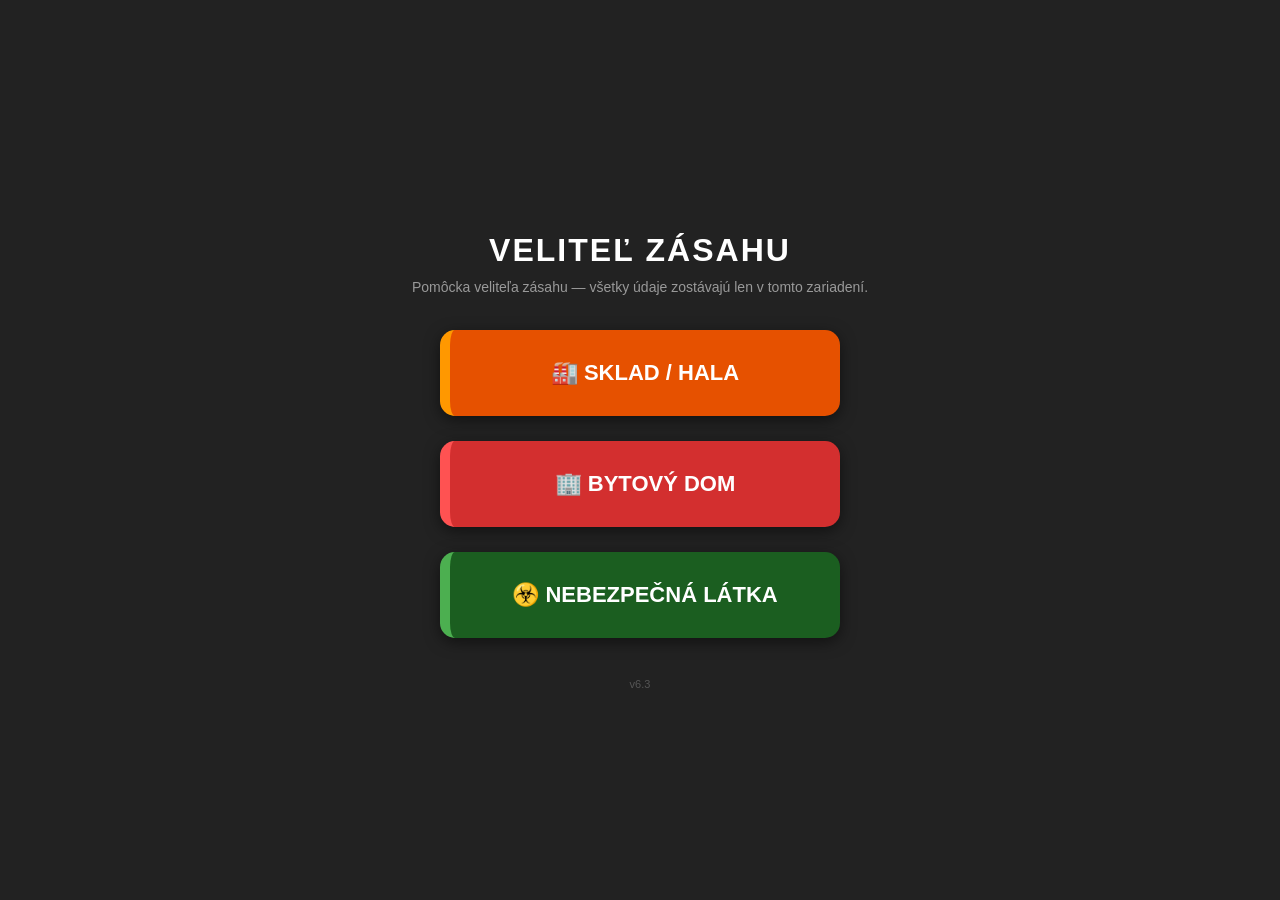
<file: index.html>
<!DOCTYPE html>
<html lang="sk">
<head>
    <meta charset="UTF-8">
    <meta name="viewport" content="width=device-width, initial-scale=1.0">
    <meta name="theme-color" content="#d32f2f">
    <link rel="manifest" href="manifest.json">
    <title>VELITEĽ Zásah</title>
    <style>
        body { background: #222; color: white; font-family: sans-serif; display: flex; flex-direction: column; align-items: center; justify-content: center; min-height: 100vh; margin: 0; user-select: none; }
        h1 { margin-bottom: 10px; text-transform: uppercase; letter-spacing: 2px; text-align: center; }
        .sub { color: #999; font-size: 14px; margin: 0 20px 35px; text-align: center; }
        .menu-grid { display: flex; flex-direction: column; gap: 25px; width: 90%; max-width: 400px; }
        .btn-app { padding: 30px; font-size: 22px; font-weight: bold; color: white; border: none; border-radius: 15px; cursor: pointer; text-decoration: none; text-align: center; box-shadow: 0 4px 15px rgba(0,0,0,0.5); transition: transform 0.1s; display: block; position: relative; }
        .btn-app:active { transform: scale(0.96); }
        .btn-sklad { background: #e65100; border-left: 10px solid #ff9800; }
        .btn-byty { background: #d32f2f; border-left: 10px solid #ff5252; }
        .btn-hazmat { background: #1b5e20; border-left: 10px solid #4caf50; }
        .live { display: block; margin-top: 10px; font-size: 13px; background: rgba(0,0,0,0.45); border: 1px solid #69f0ae; color: #69f0ae; border-radius: 20px; padding: 5px 12px; width: fit-content; margin-left: auto; margin-right: auto; animation: blink 1.2s infinite; }
        .done { display: block; margin-top: 10px; font-size: 13px; background: rgba(0,0,0,0.45); border: 1px solid #bbb; color: #ccc; border-radius: 20px; padding: 5px 12px; width: fit-content; margin-left: auto; margin-right: auto; }
        @keyframes blink { 0% { opacity: 1; } 50% { opacity: 0.45; } 100% { opacity: 1; } }
        .ver { margin-top: 40px; font-size: 11px; color: #555; }
    </style>
</head>
<body>
    <h1>Veliteľ Zásahu</h1>
    <p class="sub">Pomôcka veliteľa zásahu — všetky údaje zostávajú len v tomto zariadení.</p>
    <div class="menu-grid">
        <a href="sklad.html" class="btn-app btn-sklad" data-key="VELITEL_SKLAD_V11">🏭 SKLAD / HALA</a>
        <a href="byty.html" class="btn-app btn-byty" data-key="VELITEL_BYTY_V6">🏢 BYTOVÝ DOM</a>
        <a href="hazmat.html" class="btn-app btn-hazmat" data-key="VELITEL_HAZMAT_V6">☣️ NEBEZPEČNÁ LÁTKA</a>
    </div>
    <div class="ver">v6.3</div>

    <script>
        /* Indikácia stavu zásahu v jednotlivých moduloch */
        document.querySelectorAll('.btn-app[data-key]').forEach(a => {
            try {
                const d = JSON.parse(localStorage.getItem(a.dataset.key) || 'null');
                if (d && d.isRunning) {
                    const ended = !!(d.meta && d.meta.endTs);
                    const s = document.createElement('span');
                    s.className = ended ? 'done' : 'live';
                    s.textContent = ended ? '✔ ZÁSAH UKONČENÝ — údaje v zariadení' : '● PREBIEHA ZÁSAH';
                    a.appendChild(s);
                }
            } catch (e) {}
        });

        if ('serviceWorker' in navigator) {
            navigator.serviceWorker.register('./sw.js');
            /* úvodná obrazovka nemá rozrobený stav — po aktualizácii sa obnoví sama */
            let hadController = !!navigator.serviceWorker.controller;
            navigator.serviceWorker.addEventListener('controllerchange', () => {
                if (hadController) location.reload();
                hadController = true;
            });
        }
    </script>
</body>
</html>
</file>
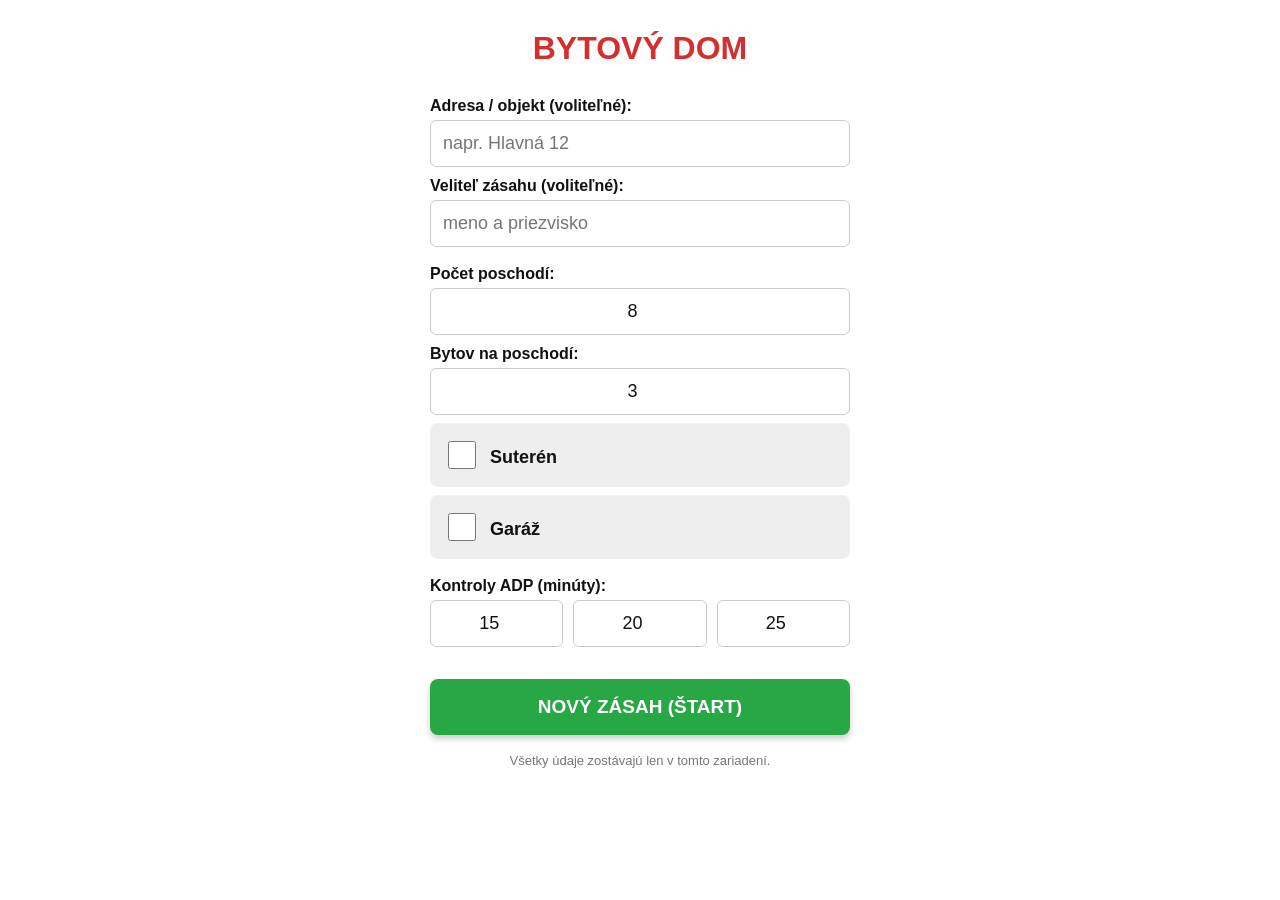
<file: byty.html>
<!DOCTYPE html>
<html lang="sk">
<head>
<link rel="manifest" href="manifest.json">
<meta charset="UTF-8">
<meta name="viewport" content="width=device-width, initial-scale=1.0, maximum-scale=1.0, user-scalable=no">
<meta name="mobile-web-app-capable" content="yes">
<meta name="apple-mobile-web-app-capable" content="yes">
<meta name="theme-color" content="#d32f2f">
<title>VELITEĽ: Bytový dom</title>
<link rel="stylesheet" href="core.css">
<style>
    :root { --primary: #d32f2f; }

    /* MAPA — tabuľka bytov */
    #mapScaleWrapper { max-width: 780px; margin: 0 auto; }
    table.grid-table { width: 100%; min-width: 640px; border-collapse: collapse; background: white; table-layout: fixed; margin-bottom: 20px; }
    .grid-table th { background: #333; color: white; padding: 10px 2px; font-size: 12px; position: sticky; top: 0; z-index: 10; }
    .grid-table td { border: 1px solid #999; padding: 4px 2px; text-align: center; vertical-align: middle; }
    .floor-header { background: #ddd; font-weight: bold; text-align: left; padding-left: 10px !important; font-size: 15px; border-top: 2px solid #444; color: black; }
    .room-id { font-weight: bold; color: var(--blue); text-decoration: underline; cursor: pointer; font-size: 17px; background: #fff; }
    .room-id.active { background: #ffeb3b !important; border: 3px solid black; color: #000; }
    .cell-chk { width: 28px; height: 28px; }

    body.dark .grid-table { background: #222426; }
    body.dark .grid-table td { border-color: #555; }
    body.dark .room-id { background: #222426; }
</style>
</head>
<body>

<div id="setupScreen" class="setup-screen">
    <h1 style="color:var(--primary)" onclick="setupSecretTap()">BYTOVÝ DOM</h1>
    <div class="setup-scroll">
        <div class="setup-group">
            <label>Adresa / objekt (voliteľné):</label>
            <input type="text" id="inpAddr" placeholder="napr. Hlavná 12">
            <label>Veliteľ zásahu (voliteľné):</label>
            <input type="text" id="inpCmdr" placeholder="meno a priezvisko">
        </div>
        <div class="setup-group">
            <label>Počet poschodí:</label>
            <input type="number" id="inpFloors" value="8">
            <label>Bytov na poschodí:</label>
            <input type="number" id="inpApts" value="3">
            <div class="chk-line"><input type="checkbox" id="chkSut"><label for="chkSut">Suterén</label></div>
            <div class="chk-line"><input type="checkbox" id="chkGar"><label for="chkGar">Garáž</label></div>
        </div>
        <div class="setup-group">
            <label>Kontroly ADP (minúty):</label>
            <div class="int-row">
                <input type="number" id="inpInt1" value="15">
                <input type="number" id="inpInt2" value="20">
                <input type="number" id="inpInt3" value="25">
            </div>
        </div>
        <div class="setup-group" id="testModeWrap" style="display:none">
            <div class="chk-line warn"><input type="checkbox" id="chkTestMode"><label for="chkTestMode">⚡ RÝCHLY TEST (15s)</label></div>
        </div>
        <button class="btn-big btn-green" onclick="appInit()">NOVÝ ZÁSAH (ŠTART)</button>
        <p class="setup-note">Všetky údaje zostávajú len v tomto zariadení.</p>
    </div>
</div>

<div class="tabs">
    <div class="tab active" data-tab="map" onclick="switchTab('map')">MAPA</div>
    <div class="tab" data-tab="forces" onclick="switchTab('forces')">SILY (ADP)</div>
    <div class="tab" data-tab="log" onclick="switchTab('log')">DENNÍK</div>
    <button class="btn-dark" onclick="toggleDark()" title="Denný / nočný režim">🌓</button>
    <div id="sysIndicator" class="sys-status"></div>
</div>

<div class="main-area">
    <div id="viewMap" class="tab-content active">
        <button class="btn-overview" onclick="toggleOverview()">👁️ CELÝ POHĽAD</button>
        <div class="table-wrapper">
            <div id="mapScaleWrapper">
                <div class="base-station">
                    <div class="base-title">NÁSTUPNÝ PRIESTOR / ZÁKLADŇA</div>
                    <div id="zone_BASE" class="badge-zone" onclick="logicHandleRoomClick('BASE')"></div>
                </div>
                <div id="gridContainer"></div>
            </div>
        </div>
    </div>

    <div id="viewForces" class="tab-content">
        <div style="padding:10px; padding-bottom:120px;">
            <button class="btn-big" style="background:#333; margin-bottom:15px;" onclick="addForce()">+ PRIDAŤ SKUPINU</button>
            <div id="forcesList"></div>
        </div>
    </div>

    <div id="viewLog" class="tab-content">
        <div class="log-pad">
            <button id="btnFinish" class="btn-big btn-primary" onclick="finishIncident()">🏁 UKONČIŤ ZÁSAH A VYTVORIŤ PDF</button>
            <button id="btnNew" class="btn-big btn-green" style="display:none" onclick="newIncident()">🆕 NOVÝ ZÁSAH</button>
            <div class="manual-log">
                <input type="text" id="manualLogInput" placeholder="Poznámka do denníka…" onkeydown="if(event.key==='Enter')addManualLog()">
                <button onclick="addManualLog()">ZAPÍSAŤ</button>
            </div>
            <div id="logContent" class="log-content"></div>
            <div class="danger-zone">
                <button class="btn-big" style="background:#444" onclick="exportJSON()">💾 EXPORT DÁT (JSON)</button>
                <button class="btn-big" style="background:#7b1f1f" onclick="forceReset()">🗑️ VYMAZAŤ VŠETKY DÁTA</button>
            </div>
        </div>
    </div>
</div>

<div class="footer">
    <div>PREHĽADANÉ<br><span id="statSearch" class="f-val">0</span></div>
    <div>OSOBY<br><span id="statPers" class="f-val">0</span></div>
    <div class="f-red">ZRANENÍ<br><span id="statInj" class="f-val">0</span></div>
    <div class="f-gray">EXITUS<br><span id="statDead" class="f-val">0</span></div>
    <div class="f-green">EVAKUOVANÍ<br><span id="statEvac" class="f-val">0</span></div>
    <div class="f-blue">ČAS ZÁSAHU<br><span id="statTime" class="f-val">—</span></div>
    <div class="f-orange"><span id="statNextName">KONTROLA O</span><br><span id="statNext" class="f-val">—</span></div>
    <div class="ver">v6.0</div>
</div>

<script src="core.js"></script>
<script>
    function appInit() {
        APP.rooms = {}; APP.groups = []; APP.logs = []; APP.lastId = 0; APP.selectedGroupId = null;
        APP.floors = numVal('inpFloors', 8);
        APP.apts = numVal('inpApts', 3);
        for (let f = APP.floors; f >= 1; f--) {
            for (let a = 1; a <= APP.apts; a++) dbCreateRoom(f + '.' + a);
        }
        if (document.getElementById('chkGar').checked) dbCreateRoom('GAR');
        if (document.getElementById('chkSut').checked) dbCreateRoom('SUT');
        coreStartIncident();
    }

    function rowHTML(id) {
        const r = APP.rooms[id];
        return '<tr>' +
            '<td class="room-id" id="cell_' + id + '" onclick="logicHandleRoomClick(\'' + id + '\')">' + id + '</td>' +
            '<td id="badge_' + id + '" class="badge-zone" onclick="logicHandleRoomClick(\'' + id + '\')"></td>' +
            '<td><input type="checkbox" class="cell-chk" ' + (r.s ? 'checked' : '') + ' onchange="dbUpdateRoom(\'' + id + '\',\'s\',this.checked)"></td>' +
            '<td><input type="checkbox" class="cell-chk" ' + (r.k ? 'checked' : '') + ' onchange="dbUpdateRoom(\'' + id + '\',\'k\',this.checked)"></td>' +
            '<td>' + stepperHTML(id, 'p', r.p, 'sm') + '</td>' +
            '<td>' + stepperHTML(id, 'i', r.i, 'sm inp-red') + '</td>' +
            '<td>' + stepperHTML(id, 'd', r.d, 'sm inp-dark') + '</td>' +
            '<td>' + stepperHTML(id, 'e', r.e, 'sm inp-green') + '</td>' +
        '</tr>';
    }

    function renderMapStructure() {
        let h = '<table class="grid-table">' +
            '<colgroup><col style="width:10%"><col style="width:20%"><col style="width:7%"><col style="width:7%"><col style="width:14%"><col style="width:14%"><col style="width:14%"><col style="width:14%"></colgroup>' +
            '<thead><tr><th>BYT</th><th>JEDNOTKY</th><th>✔</th><th>🔑</th><th>OSOBY</th><th>ZRAN.</th><th>EXIT.</th><th>EVAK.</th></tr></thead><tbody>';
        for (let f = APP.floors; f >= 1; f--) {
            h += '<tr><td colspan="8" class="floor-header" id="floor_' + f + '">' + f + '. POSCHODIE</td></tr>';
            for (let a = 1; a <= APP.apts; a++) h += rowHTML(f + '.' + a);
        }
        if (APP.rooms['GAR']) h += '<tr><td colspan="8" class="floor-header">GARÁŽE</td></tr>' + rowHTML('GAR');
        if (APP.rooms['SUT']) h += '<tr><td colspan="8" class="floor-header">SUTERÉN</td></tr>' + rowHTML('SUT');
        document.getElementById('gridContainer').innerHTML = h + '</tbody></table>';
        updateFloorColors();
    }

    function updateFloorColors() {
        for (let f = 1; f <= APP.floors; f++) {
            const el = document.getElementById('floor_' + f);
            if (!el) continue;
            let tot = 0, ok = 0;
            for (let a = 1; a <= APP.apts; a++) {
                const r = APP.rooms[f + '.' + a];
                if (r) { tot++; if (r.s) ok++; }
            }
            el.innerText = f + '. POSCHODIE — prehľadané ' + ok + '/' + tot;
            el.style.background = (tot > 0 && ok === tot) ? '#a5d6a7' : (ok > 0 ? '#fff59d' : '#ddd');
        }
    }

    function highlightTargets() {
        document.querySelectorAll('.room-id').forEach(e => e.classList.remove('active'));
        const g = APP.selectedGroupId ? findG(APP.selectedGroupId) : null;
        if (g && g.loc !== 'BASE') {
            const c = document.getElementById('cell_' + g.loc);
            if (c) c.classList.add('active');
        }
    }

    function reportDetail() {
        let rt = '';
        for (const k in APP.rooms) {
            const r = APP.rooms[k];
            if (r.s || r.k || r.p > 0 || r.i > 0 || r.d > 0 || r.e > 0) {
                rt += '<tr><td>' + k + '</td><td>' + (r.s ? 'ÁNO' : '—') + '</td><td>' + (r.k ? 'ÁNO' : '—') + '</td><td>' + r.p + '</td><td>' + r.i + '</td><td>' + r.d + '</td><td>' + r.e + '</td></tr>';
            }
        }
        if (!rt) rt = '<tr><td colspan="7">Bez záznamov</td></tr>';
        return '<table class="rep-table"><thead><tr><th>Priestor</th><th>Prehľadané</th><th>Kľúče</th><th>Osoby</th><th>Zranení</th><th>Exitus</th><th>Evak.</th></tr></thead><tbody>' + rt + '</tbody></table>';
    }

    coreSetup({
        key: 'VELITEL_BYTY_V6',
        legacyKeys: ['DATA_TREZOR_BYTY_V5'],
        typeLabel: 'Bytový dom',
        baseLoc: 'BASE',
        defaults: { floors: 8, apts: 3 },
        renderMap: renderMapStructure,
        badgeContainer: loc => loc === 'BASE' ? 'zone_BASE' : 'badge_' + loc,
        highlightTargets: highlightTargets,
        onRoomUpdated: (id, f) => { if (f === 's') updateFloorColors(); },
        reportDetail: reportDetail
    });
</script>

</body>
</html>
</file>
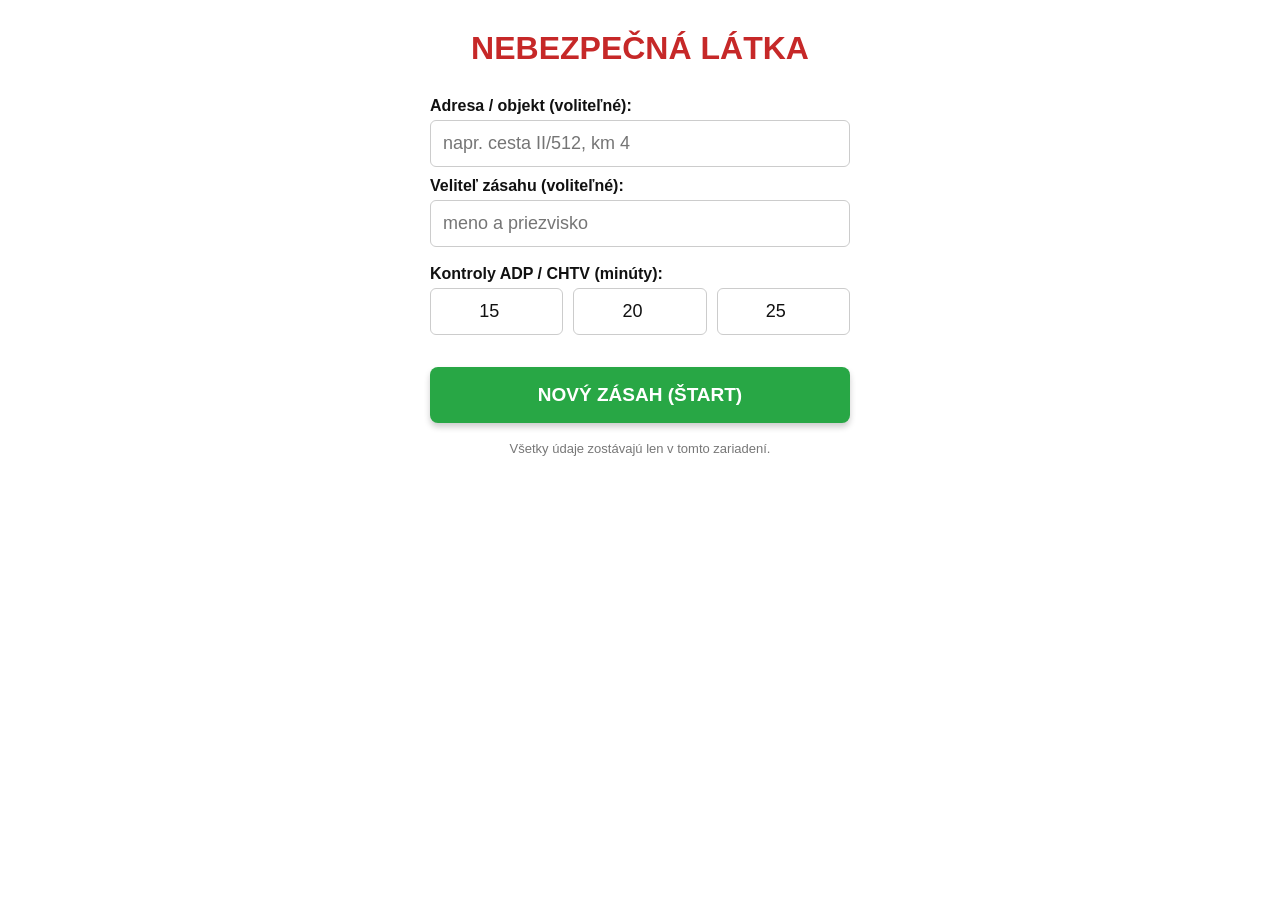
<file: hazmat.html>
<!DOCTYPE html>
<html lang="sk">
<head>
<link rel="manifest" href="manifest.json">
<meta charset="UTF-8">
<meta name="viewport" content="width=device-width, initial-scale=1.0, maximum-scale=1.0, user-scalable=no">
<meta name="mobile-web-app-capable" content="yes">
<meta name="apple-mobile-web-app-capable" content="yes">
<meta name="theme-color" content="#1b5e20">
<title>VELITEĽ: Hazmat</title>
<link rel="stylesheet" href="core.css">
<style>
    :root { --primary: #1b5e20; }

    /* MAPA — sústredné zóny */
    #viewMap .table-wrapper { display: flex; flex-direction: column; align-items: center; }
    #mapScaleWrapper { transform-origin: top center; max-width: 600px; min-height: 800px; position: relative; margin-top: 10px; }

    .zone-cold-container { position: relative; width: 100%; height: 100%; min-height: 780px; background: rgba(200, 230, 201, 0.4); border: 4px solid #2e7d32; border-radius: 30px; box-sizing: border-box; overflow: hidden; }
    .zone-label-cold { position: absolute; top: 15px; left: 50%; transform: translateX(-50%); font-weight: bold; font-size: 18px; color: #1b5e20; background: rgba(255,255,255,0.8); padding: 5px 15px; border-radius: 20px; z-index: 5; border: 2px solid #2e7d32; }

    .haz-base { background: #e3f2fd; border: 2px dashed var(--blue); padding: 8px; text-align: center; border-radius: 5px; cursor: pointer; width: 180px; position: absolute; top: 15px; left: 15px; z-index: 10; box-shadow: 0 4px 6px rgba(0,0,0,0.1); font-size: 11px; font-weight: bold; color: #0056b3; }

    .zone-warm { position: absolute; bottom: 30px; left: 50%; transform: translateX(-50%); width: 92%; height: 82%; border-radius: 50% 50% 40% 40%; background: rgba(255, 224, 178, 0.5); border: 3px solid #ef6c00; z-index: 2; display: flex; flex-direction: column; align-items: center; padding-top: 30px; cursor: pointer; box-sizing: border-box; }
    .zone-label-warm { font-weight: bold; color: #e65100; font-size: 16px; background: rgba(255,255,255,0.7); padding: 4px 12px; border-radius: 10px; margin-bottom: 10px; }

    .zone-hot { position: absolute; bottom: 30px; left: 50%; transform: translateX(-50%); width: 85%; height: 75%; border-radius: 50%; background: rgba(255, 205, 210, 0.6); border: 4px solid #c62828; z-index: 3; display: flex; flex-direction: column; align-items: center; justify-content: center; cursor: pointer; box-sizing: border-box; }
    .zone-label-hot { font-weight: bold; color: #b71c1c; font-size: 18px; background: rgba(255,255,255,0.8); padding: 5px 15px; border-radius: 10px; margin-bottom: 15px; border: 1px solid #c62828; }

    .badge-container { display: flex; flex-wrap: wrap; justify-content: center; gap: 4px; width: 90%; min-height: 25px; margin-bottom: 5px; pointer-events: none; }
    .badge-container .badge { pointer-events: auto; }
    .zone-active-border { box-shadow: 0 0 0 5px var(--blue) !important; }

    .hazmat-stats-panel { background: white; border: 2px solid #a00; border-radius: 8px; padding: 10px; width: 270px; pointer-events: auto; box-shadow: 0 4px 15px rgba(0,0,0,0.4); display: flex; flex-direction: column; gap: 8px; margin-top: 10px; }
    .hz-row { display: flex; justify-content: center; align-items: center; gap: 8px; font-weight: bold; font-size: 16px; }
    .hz-row input { width: 26px; height: 26px; }
    .hz-grid { display: grid; grid-template-columns: 1fr 1fr; gap: 6px; }
    .hz-box { text-align: center; }
    .hz-lbl { font-size: 11px; font-weight: bold; display: block; margin-bottom: 2px; }

    .btn-hazmat-type { width: 100%; padding: 15px; margin-bottom: 10px; background: #444; color: white; border: 1px solid black; font-weight: bold; font-size: 16px; cursor: pointer; border-radius: 5px; }

    body.dark .hazmat-stats-panel { background: #242628; color: #eee; }
    body.dark .zone-cold-container { background: rgba(46, 125, 50, 0.15); }
    body.dark .zone-warm { background: rgba(239, 108, 0, 0.15); }
    body.dark .zone-hot { background: rgba(198, 40, 40, 0.2); }
    body.dark .haz-base { background: #10233a; color: #64b5f6; }
</style>
</head>
<body>

<div id="setupScreen" class="setup-screen">
    <h1 style="color:#c62828" onclick="setupSecretTap()">NEBEZPEČNÁ LÁTKA</h1>
    <div class="setup-scroll">
        <div class="setup-group">
            <label>Adresa / objekt (voliteľné):</label>
            <input type="text" id="inpAddr" placeholder="napr. cesta II/512, km 4">
            <label>Veliteľ zásahu (voliteľné):</label>
            <input type="text" id="inpCmdr" placeholder="meno a priezvisko">
        </div>
        <div class="setup-group">
            <label>Kontroly ADP / CHTV (minúty):</label>
            <div class="int-row">
                <input type="number" id="inpInt1" value="15">
                <input type="number" id="inpInt2" value="20">
                <input type="number" id="inpInt3" value="25">
            </div>
        </div>
        <div class="setup-group" id="testModeWrap" style="display:none">
            <div class="chk-line warn"><input type="checkbox" id="chkTestMode"><label for="chkTestMode">⚡ RÝCHLY TEST (15s)</label></div>
        </div>
        <button class="btn-big btn-green" onclick="appInit()">NOVÝ ZÁSAH (ŠTART)</button>
        <p class="setup-note">Všetky údaje zostávajú len v tomto zariadení.</p>
    </div>
</div>

<div class="tabs">
    <div class="tab active" data-tab="map" onclick="switchTab('map')">MAPA</div>
    <div class="tab" data-tab="forces" onclick="switchTab('forces')">SILY (ADP)</div>
    <div class="tab" data-tab="log" onclick="switchTab('log')">DENNÍK</div>
    <button class="btn-dark" onclick="toggleDark()" title="Denný / nočný režim">🌓</button>
    <div id="sysIndicator" class="sys-status"></div>
</div>

<div class="main-area">
    <div id="viewMap" class="tab-content active">
        <button class="btn-overview" onclick="toggleOverview()">👁️ CELÝ POHĽAD</button>
        <div class="table-wrapper">
            <div id="mapScaleWrapper">
                <div class="zone-cold-container" id="zone_COLD" onclick="logicHandleRoomClick('COLD')">
                    <div class="zone-label-cold">BEZPEČNÁ OBLASŤ (COLD)</div>
                    <div class="haz-base" id="zone_SAFE" onclick="event.stopPropagation(); logicHandleRoomClick('SAFE')">
                        <div>NÁSTUPNÝ PRIESTOR</div>
                        <div id="badges_SAFE" class="badge-container"></div>
                    </div>
                    <div id="badges_COLD" class="badge-container" style="position:absolute; bottom:20px; width:100%;"></div>
                    <div id="zone_WARM" class="zone-warm" onclick="event.stopPropagation(); logicHandleRoomClick('WARM')">
                        <div class="zone-label-warm">OCHRANNÉ PÁSMO (WARM)</div>
                        <div id="badges_WARM" class="badge-container"></div>
                        <div id="zone_HOT" class="zone-hot" onclick="event.stopPropagation(); logicHandleRoomClick('HOT')">
                            <div class="zone-label-hot">PRIAME OHROZENIE (HOT)</div>
                            <div id="badges_HOT" class="badge-container"></div>
                            <div class="hazmat-stats-panel" onclick="event.stopPropagation()">
                                <div class="hz-row">
                                    <input type="checkbox" id="inp_HOT_s" onchange="dbUpdateRoom('HOT','s',this.checked)">
                                    <span>PREHĽADANÉ</span>
                                </div>
                                <div class="hz-grid">
                                    <div class="hz-box"><span class="hz-lbl">OSOBY</span><div class="stepper sm"><button type="button" onclick="stepRoom('HOT','p',-1)">−</button><input id="inp_HOT_p" type="number" value="0" onclick="this.select()" onchange="dbUpdateRoom('HOT','p',this.value);this.value=APP.rooms['HOT'].p"><button type="button" onclick="stepRoom('HOT','p',1)">+</button></div></div>
                                    <div class="hz-box"><span class="hz-lbl" style="color:#c62828">ZRANENÍ</span><div class="stepper sm inp-red"><button type="button" onclick="stepRoom('HOT','i',-1)">−</button><input id="inp_HOT_i" type="number" value="0" onclick="this.select()" onchange="dbUpdateRoom('HOT','i',this.value);this.value=APP.rooms['HOT'].i"><button type="button" onclick="stepRoom('HOT','i',1)">+</button></div></div>
                                    <div class="hz-box"><span class="hz-lbl" style="background:black;color:white">EXITUS</span><div class="stepper sm inp-dark"><button type="button" onclick="stepRoom('HOT','d',-1)">−</button><input id="inp_HOT_d" type="number" value="0" onclick="this.select()" onchange="dbUpdateRoom('HOT','d',this.value);this.value=APP.rooms['HOT'].d"><button type="button" onclick="stepRoom('HOT','d',1)">+</button></div></div>
                                    <div class="hz-box"><span class="hz-lbl" style="color:#2e7d32">EVAKUOVANÍ</span><div class="stepper sm inp-green"><button type="button" onclick="stepRoom('HOT','e',-1)">−</button><input id="inp_HOT_e" type="number" value="0" onclick="this.select()" onchange="dbUpdateRoom('HOT','e',this.value);this.value=APP.rooms['HOT'].e"><button type="button" onclick="stepRoom('HOT','e',1)">+</button></div></div>
                                </div>
                            </div>
                        </div>
                    </div>
                </div>
            </div>
        </div>
    </div>

    <div id="viewForces" class="tab-content">
        <div style="padding:10px; padding-bottom:120px;">
            <button class="btn-big" style="background:#333; margin-bottom:15px;" onclick="addForce()">+ PRIDAŤ SKUPINU</button>
            <div id="forcesList"></div>
        </div>
    </div>

    <div id="viewLog" class="tab-content">
        <div class="log-pad">
            <button id="btnFinish" class="btn-big btn-primary" onclick="finishIncident()">🏁 UKONČIŤ ZÁSAH A VYTVORIŤ PDF</button>
            <button id="btnNew" class="btn-big btn-green" style="display:none" onclick="newIncident()">🆕 NOVÝ ZÁSAH</button>
            <div class="manual-log">
                <input type="text" id="manualLogInput" placeholder="Poznámka do denníka…" onkeydown="if(event.key==='Enter')addManualLog()">
                <button onclick="addManualLog()">ZAPÍSAŤ</button>
            </div>
            <div id="logContent" class="log-content"></div>
            <div class="danger-zone">
                <button class="btn-big" style="background:#444" onclick="exportJSON()">💾 EXPORT DÁT (JSON)</button>
                <button class="btn-big" style="background:#7b1f1f" onclick="forceReset()">🗑️ VYMAZAŤ VŠETKY DÁTA</button>
            </div>
        </div>
    </div>
</div>

<div class="footer">
    <div>NASADENÍ<br><span id="statDeployed" class="f-val">0</span></div>
    <div class="f-red">ZRANENÍ<br><span id="statInj" class="f-val">0</span></div>
    <div class="f-gray">EXITUS<br><span id="statDead" class="f-val">0</span></div>
    <div class="f-green">EVAKUOVANÍ<br><span id="statEvac" class="f-val">0</span></div>
    <div class="f-blue">ČAS ZÁSAHU<br><span id="statTime" class="f-val">—</span></div>
    <div class="f-orange"><span id="statNextName">KONTROLA O</span><br><span id="statNext" class="f-val">—</span></div>
    <div class="ver">v6.0</div>
</div>

<div id="modalHazmatType" class="modal-wrap">
    <div class="modal-box">
        <h3 style="margin-top:0;">Vyber typ skupiny</h3>
        <button class="btn-hazmat-type" onclick="createHazmatGroup('Prieskumná')">Prieskumná</button>
        <button class="btn-hazmat-type" onclick="createHazmatGroup('Zásahová')">Zásahová</button>
        <button class="btn-hazmat-type" onclick="createHazmatGroup('Dekonta')">Dekonta</button>
        <button class="btn-hazmat-type" onclick="createHazmatGroup('Záloha')">Záloha</button>
        <button class="btn-hazmat-type" onclick="createHazmatGroup('Veliteľský bod')">Veliteľský bod</button>
        <button class="btn-big" style="background:#777" onclick="document.getElementById('modalHazmatType').style.display='none'">Zrušiť</button>
    </div>
</div>

<script src="core.js"></script>
<script>
    const ZONE_LABELS = { HOT: 'HOT zóna', WARM: 'WARM zóna', COLD: 'COLD zóna', SAFE: 'NÁSTUP. PRIESTOR' };

    function appInit() {
        APP.rooms = {}; APP.groups = []; APP.logs = []; APP.lastId = 0; APP.selectedGroupId = null;
        ['HOT', 'WARM', 'COLD'].forEach(z => dbCreateRoom(z));
        coreStartIncident();
    }

    /* Mapa zón je statická — render len synchronizuje vstupy HOT panelu so stavom. */
    function renderMapStructure() {
        const r = APP.rooms['HOT'];
        if (!r) return;
        const c = document.getElementById('inp_HOT_s');
        if (c) c.checked = r.s;
        ['p', 'i', 'd', 'e'].forEach(f => {
            const el = document.getElementById('inp_HOT_' + f);
            if (el) el.value = r[f];
        });
    }

    function addForce() { document.getElementById('modalHazmatType').style.display = 'flex'; }

    function createHazmatGroup(prefix) {
        document.getElementById('modalHazmatType').style.display = 'none';
        const count = APP.groups.filter(g => g.name.startsWith(prefix)).length + 1;
        coreAddGroup(prefix + ' ' + count);
    }

    function highlightTargets() {
        ['HOT', 'WARM', 'COLD', 'SAFE'].forEach(z => {
            const el = document.getElementById('zone_' + z);
            if (el) el.classList.remove('zone-active-border');
        });
        const g = APP.selectedGroupId ? findG(APP.selectedGroupId) : null;
        if (g) {
            const z = document.getElementById('zone_' + g.loc);
            if (z) z.classList.add('zone-active-border');
        }
    }

    function hazTotals() {
        const r = APP.rooms['HOT'] || { s: false, p: 0, i: 0, d: 0, e: 0 };
        return { s: r.s ? 'ÁNO' : 'NIE', p: r.p, i: r.i, d: r.d, e: r.e };
    }

    function reportDetail() {
        const r = APP.rooms['HOT'] || { s: false, p: 0, i: 0, d: 0, e: 0 };
        let zt = '';
        ['HOT', 'WARM', 'COLD', 'SAFE'].forEach(z => {
            const grps = APP.groups.filter(g => g.loc === z && g.status !== 'finished').map(g => g.name).join(', ');
            zt += '<tr><td>' + ZONE_LABELS[z] + '</td><td>' + (grps || '—') + '</td></tr>';
        });
        return '<p><b>HOT zóna:</b> prehľadané: ' + (r.s ? 'ÁNO' : 'NIE') + ', osoby: ' + r.p + ', zranení: ' + r.i + ', exitus: ' + r.d + ', evakuovaní: ' + r.e + '</p>' +
            '<table class="rep-table"><thead><tr><th>Zóna</th><th>Skupiny (na konci zásahu)</th></tr></thead><tbody>' + zt + '</tbody></table>';
    }

    coreSetup({
        key: 'VELITEL_HAZMAT_V6',
        legacyKeys: ['DATA_HAZMAT_FINAL_V5'],
        typeLabel: 'Nebezpečná látka',
        baseLoc: 'SAFE',
        defaults: {},
        renderMap: renderMapStructure,
        badgeContainer: loc => 'badges_' + loc,
        highlightTargets: highlightTargets,
        locLabel: l => ZONE_LABELS[l],
        calcTotals: () => {
            let m = 0;
            APP.groups.forEach(g => { if (g.status !== 'finished') m += parseInt(g.members) || 0; });
            setTxt('statDeployed', m);
            const r = APP.rooms['HOT'] || { i: 0, d: 0, e: 0 };
            setTxt('statInj', r.i); setTxt('statDead', r.d); setTxt('statEvac', r.e);
        },
        reportTotals: hazTotals,
        reportDetail: reportDetail
    });
</script>

</body>
</html>
</file>
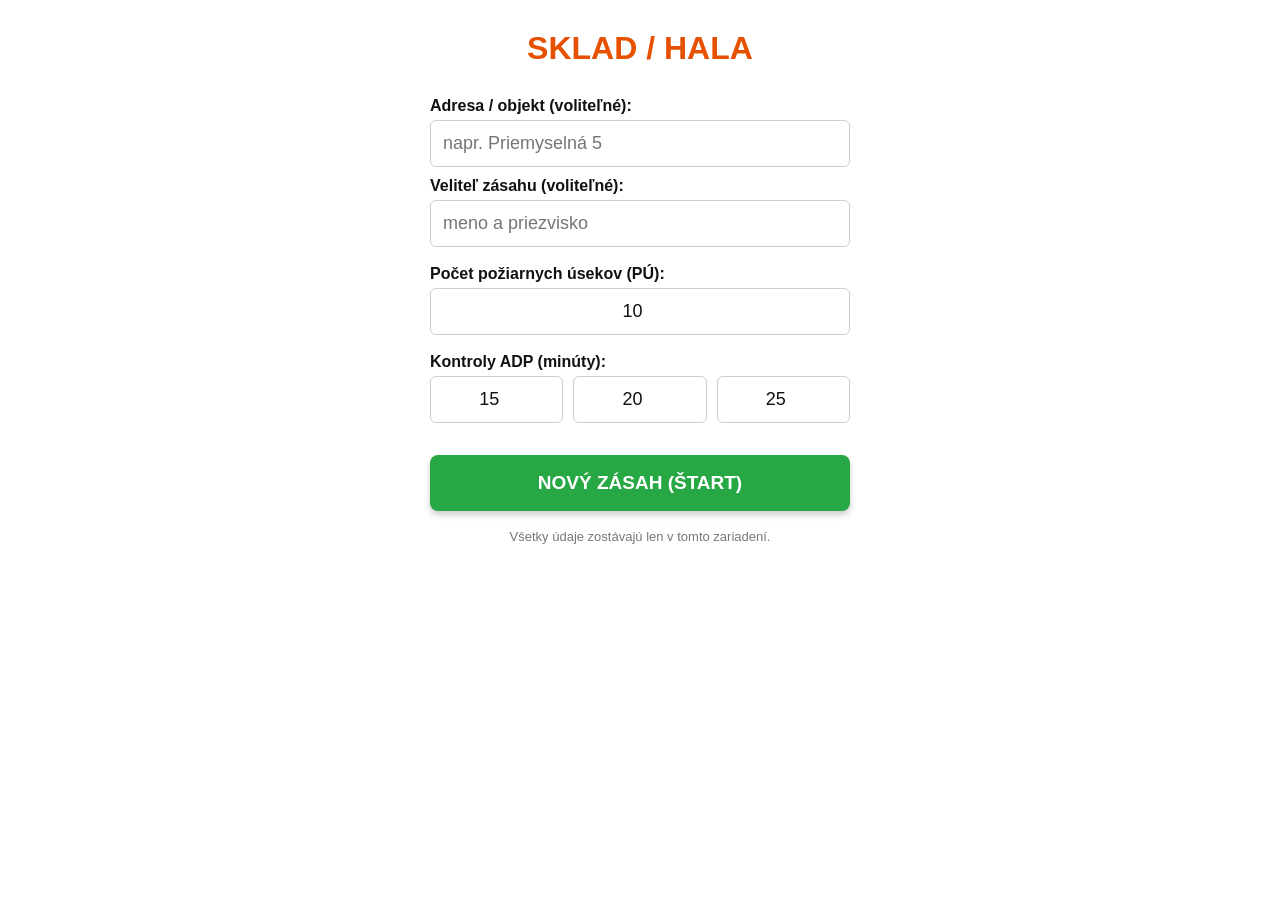
<file: sklad.html>
<!DOCTYPE html>
<html lang="sk">
<head>
<link rel="manifest" href="manifest.json">
<meta charset="UTF-8">
<meta name="viewport" content="width=device-width, initial-scale=1.0, maximum-scale=1.0, user-scalable=no">
<meta name="mobile-web-app-capable" content="yes">
<meta name="apple-mobile-web-app-capable" content="yes">
<meta name="theme-color" content="#e65100">
<title>VELITEĽ: Sklad</title>
<link rel="stylesheet" href="core.css">
<style>
    :root { --primary: #e65100; }

    /* MAPA — dlaždice požiarnych úsekov */
    .tile-grid { display: grid; grid-template-columns: repeat(auto-fill, minmax(230px, 1fr)); gap: 10px; padding: 5px; }
    .tile { background: white; border: 2px solid #555; border-radius: 6px; overflow: hidden; box-shadow: 0 2px 5px rgba(0,0,0,0.1); display: flex; flex-direction: column; }
    .tile-header { background: #ddd; padding: 10px; font-weight: bold; text-align: center; border-bottom: 1px solid #999; cursor: pointer; font-size: 16px; color: black; }
    .tile-header.target-active { background: #ffeb3b !important; border: 2px solid black; animation: pulse 0.8s infinite; }
    @keyframes pulse { 0% { transform: scale(1); } 50% { transform: scale(1.04); } 100% { transform: scale(1); } }
    .tile-body { padding: 6px; flex: 1; display: flex; flex-direction: column; gap: 6px; }
    .tile-badges { background: #f9f9f9; border: 1px dashed #ccc; min-height: 34px; border-radius: 4px; }
    .tile-chk-row { display: flex; align-items: center; justify-content: center; gap: 8px; background: #eee; padding: 8px; border-radius: 4px; font-size: 14px; font-weight: bold; cursor: pointer; }
    .tile-chk-row input { width: 24px; height: 24px; }
    .tile-stats { display: grid; grid-template-columns: 1fr 1fr; gap: 6px; }
    .tile-stat-item { text-align: center; }
    .tile-stat-label { font-size: 11px; font-weight: bold; display: block; margin-bottom: 2px; }
    .lbl-red { color: #c62828; } .lbl-green { color: #2e7d32; } .lbl-dark { background: black; color: white; }

    body.dark .tile { background: #222426; border-color: #555; }
    body.dark .tile-badges { background: #1b1d1e; border-color: #444; }
    body.dark .tile-chk-row { background: #2c2e30; }
</style>
</head>
<body>

<div id="setupScreen" class="setup-screen">
    <h1 style="color:var(--primary)" onclick="setupSecretTap()">SKLAD / HALA</h1>
    <div class="setup-scroll">
        <div class="setup-group">
            <label>Adresa / objekt (voliteľné):</label>
            <input type="text" id="inpAddr" placeholder="napr. Priemyselná 5">
            <label>Veliteľ zásahu (voliteľné):</label>
            <input type="text" id="inpCmdr" placeholder="meno a priezvisko">
        </div>
        <div class="setup-group">
            <label>Počet požiarnych úsekov (PÚ):</label>
            <input type="number" id="inpZones" value="10">
        </div>
        <div class="setup-group">
            <label>Kontroly ADP (minúty):</label>
            <div class="int-row">
                <input type="number" id="inpInt1" value="15">
                <input type="number" id="inpInt2" value="20">
                <input type="number" id="inpInt3" value="25">
            </div>
        </div>
        <div class="setup-group" id="testModeWrap" style="display:none">
            <div class="chk-line warn"><input type="checkbox" id="chkTestMode"><label for="chkTestMode">⚡ RÝCHLY TEST (15s)</label></div>
        </div>
        <button class="btn-big btn-green" onclick="appInit()">NOVÝ ZÁSAH (ŠTART)</button>
        <p class="setup-note">Všetky údaje zostávajú len v tomto zariadení.</p>
    </div>
</div>

<div class="tabs">
    <div class="tab active" data-tab="map" onclick="switchTab('map')">MAPA</div>
    <div class="tab" data-tab="forces" onclick="switchTab('forces')">SILY (ADP)</div>
    <div class="tab" data-tab="log" onclick="switchTab('log')">DENNÍK</div>
    <button class="btn-dark" onclick="toggleDark()" title="Denný / nočný režim">🌓</button>
    <div id="sysIndicator" class="sys-status"></div>
</div>

<div class="main-area">
    <div id="viewMap" class="tab-content active">
        <button class="btn-overview" onclick="toggleOverview()">👁️ CELÝ POHĽAD</button>
        <div class="table-wrapper">
            <div id="mapScaleWrapper">
                <div class="base-station" onclick="logicHandleRoomClick('BASE')">
                    <div class="base-title">NÁSTUPNÝ PRIESTOR / ZÁKLADŇA</div>
                    <div id="badges_BASE" class="badge-zone"></div>
                </div>
                <div id="gridContainer"></div>
            </div>
        </div>
    </div>

    <div id="viewForces" class="tab-content">
        <div style="padding:10px; padding-bottom:120px;">
            <button class="btn-big" style="background:#333; margin-bottom:15px;" onclick="addForce()">+ PRIDAŤ SKUPINU</button>
            <div id="forcesList"></div>
        </div>
    </div>

    <div id="viewLog" class="tab-content">
        <div class="log-pad">
            <button id="btnFinish" class="btn-big btn-primary" onclick="finishIncident()">🏁 UKONČIŤ ZÁSAH A VYTVORIŤ PDF</button>
            <button id="btnNew" class="btn-big btn-green" style="display:none" onclick="newIncident()">🆕 NOVÝ ZÁSAH</button>
            <div class="manual-log">
                <input type="text" id="manualLogInput" placeholder="Poznámka do denníka…" onkeydown="if(event.key==='Enter')addManualLog()">
                <button onclick="addManualLog()">ZAPÍSAŤ</button>
            </div>
            <div id="logContent" class="log-content"></div>
            <div class="danger-zone">
                <button class="btn-big" style="background:#444" onclick="exportJSON()">💾 EXPORT DÁT (JSON)</button>
                <button class="btn-big" style="background:#7b1f1f" onclick="forceReset()">🗑️ VYMAZAŤ VŠETKY DÁTA</button>
            </div>
        </div>
    </div>
</div>

<div class="footer">
    <div>PREHĽADANÉ<br><span id="statSearch" class="f-val">0</span></div>
    <div>OSOBY<br><span id="statPers" class="f-val">0</span></div>
    <div class="f-red">ZRANENÍ<br><span id="statInj" class="f-val">0</span></div>
    <div class="f-gray">EXITUS<br><span id="statDead" class="f-val">0</span></div>
    <div class="f-green">EVAKUOVANÍ<br><span id="statEvac" class="f-val">0</span></div>
    <div class="f-blue">ČAS ZÁSAHU<br><span id="statTime" class="f-val">—</span></div>
    <div class="f-orange"><span id="statNextName">KONTROLA O</span><br><span id="statNext" class="f-val">—</span></div>
    <div class="ver">v6.0</div>
</div>

<script src="core.js"></script>
<script>
    function appInit() {
        APP.rooms = {}; APP.groups = []; APP.logs = []; APP.lastId = 0; APP.selectedGroupId = null;
        APP.zones = numVal('inpZones', 10);
        for (let i = 1; i <= APP.zones; i++) dbCreateRoom('PÚ ' + i);
        coreStartIncident();
    }

    function renderMapStructure() {
        let html = '<div class="tile-grid">';
        Object.keys(APP.rooms).forEach(id => {
            const r = APP.rooms[id];
            html += '<div class="tile">' +
                '<div class="tile-header" id="cell_' + id + '" onclick="logicHandleRoomClick(\'' + id + '\')">' + id + '</div>' +
                '<div class="tile-body">' +
                    '<div id="zone_' + id + '" class="badge-zone tile-badges" onclick="logicHandleRoomClick(\'' + id + '\')"></div>' +
                    '<label class="tile-chk-row"><input type="checkbox" ' + (r.s ? 'checked' : '') + ' onchange="dbUpdateRoom(\'' + id + '\',\'s\',this.checked)"> PREHĽADANÉ</label>' +
                    '<div class="tile-stats">' +
                        '<div class="tile-stat-item"><span class="tile-stat-label">OSOBY</span>' + stepperHTML(id, 'p', r.p, 'sm') + '</div>' +
                        '<div class="tile-stat-item"><span class="tile-stat-label lbl-red">ZRANENÍ</span>' + stepperHTML(id, 'i', r.i, 'sm inp-red') + '</div>' +
                        '<div class="tile-stat-item"><span class="tile-stat-label lbl-green">EVAK.</span>' + stepperHTML(id, 'e', r.e, 'sm inp-green') + '</div>' +
                        '<div class="tile-stat-item"><span class="tile-stat-label lbl-dark">EXITUS</span>' + stepperHTML(id, 'd', r.d, 'sm inp-dark') + '</div>' +
                    '</div>' +
                '</div></div>';
        });
        document.getElementById('gridContainer').innerHTML = html + '</div>';
        Object.keys(APP.rooms).forEach(tintHeader);
    }

    function tintHeader(id) {
        const h = document.getElementById('cell_' + id);
        if (h) h.style.backgroundColor = APP.rooms[id].s ? '#a5d6a7' : '#ddd';
    }

    function highlightTargets() {
        document.querySelectorAll('.tile-header').forEach(e => e.classList.remove('target-active'));
        const g = APP.selectedGroupId ? findG(APP.selectedGroupId) : null;
        if (g && g.loc !== 'BASE') {
            const c = document.getElementById('cell_' + g.loc);
            if (c) c.classList.add('target-active');
        }
    }

    function reportDetail() {
        let rt = '';
        for (const k in APP.rooms) {
            const r = APP.rooms[k];
            if (r.s || r.p > 0 || r.i > 0 || r.d > 0 || r.e > 0) {
                rt += '<tr><td>' + k + '</td><td>' + (r.s ? 'ÁNO' : '—') + '</td><td>' + r.p + '</td><td>' + r.i + '</td><td>' + r.d + '</td><td>' + r.e + '</td></tr>';
            }
        }
        if (!rt) rt = '<tr><td colspan="6">Bez záznamov</td></tr>';
        return '<table class="rep-table"><thead><tr><th>Úsek</th><th>Prehľadané</th><th>Osoby</th><th>Zranení</th><th>Exitus</th><th>Evak.</th></tr></thead><tbody>' + rt + '</tbody></table>';
    }

    coreSetup({
        key: 'VELITEL_SKLAD_V11',
        legacyKeys: ['DATA_SKLAD_V10_FINAL'],
        typeLabel: 'Sklad / Hala',
        baseLoc: 'BASE',
        defaults: { zones: 10 },
        renderMap: renderMapStructure,
        badgeContainer: loc => loc === 'BASE' ? 'badges_BASE' : 'zone_' + loc,
        highlightTargets: highlightTargets,
        onRoomUpdated: (id, f) => { if (f === 's') tintHeader(id); },
        reportDetail: reportDetail
    });
</script>

</body>
</html>
</file>
<file: core.css>
/* core.css — spoločné štýly aplikácie VELITEĽ Zásah (v6) */
:root { --dark: #222; --light: #f4f4f4; --blue: #007bff; --green: #28a745; --red: #d32f2f; }
* { -webkit-tap-highlight-color: transparent; }
body { font-family: -apple-system, BlinkMacSystemFont, "Segoe UI", Roboto, Arial, sans-serif; background: var(--light); color: #111; margin: 0; display: flex; flex-direction: column; height: 100vh; height: 100dvh; overflow: hidden; user-select: none; }

/* ===== NAVIGÁCIA ===== */
.tabs { display: flex; align-items: stretch; background: var(--dark); color: white; height: 60px; flex-shrink: 0; z-index: 100; box-shadow: 0 2px 5px rgba(0,0,0,0.2); }
.tab { flex: 1; text-align: center; line-height: 55px; cursor: pointer; border-bottom: 5px solid transparent; font-weight: bold; font-size: 16px; text-transform: uppercase; }
.tab.active { border-bottom-color: var(--primary); background: #333; }
.btn-dark { width: 54px; background: transparent; border: none; font-size: 22px; cursor: pointer; color: white; flex-shrink: 0; }
.sys-status { width: 12px; height: 12px; border-radius: 50%; background: gray; border: 2px solid white; align-self: center; margin: 0 10px 0 2px; flex-shrink: 0; }
.sys-running { background: #00ff00; box-shadow: 0 0 8px #00ff00; animation: pulseDot 1s infinite; }
@keyframes pulseDot { 0% { opacity: 1; } 50% { opacity: 0.3; } 100% { opacity: 1; } }

/* ===== LAYOUT ===== */
.main-area { flex: 1; display: flex; min-height: 0; }
.tab-content { display: none; overflow-y: auto; -webkit-overflow-scrolling: touch; padding-bottom: 100px; position: relative; box-sizing: border-box; }
.tab-content.active { display: block; flex: 1; }

/* ===== BANNER PRESUNU ===== */
.move-banner { position: fixed; top: 60px; left: 0; right: 0; z-index: 3000; background: #0d47a1; color: white; display: flex; align-items: center; justify-content: space-between; gap: 10px; padding: 10px 14px; font-size: 16px; box-shadow: 0 3px 8px rgba(0,0,0,0.4); }
.move-banner button { background: white; color: #0d47a1; border: none; border-radius: 6px; padding: 10px 16px; font-weight: bold; font-size: 14px; cursor: pointer; flex-shrink: 0; }

/* ===== TOAST (späť/undo) ===== */
.core-toast { position: fixed; bottom: 100px; left: 50%; transform: translateX(-50%); z-index: 7000; background: rgba(0,0,0,0.92); color: #fff; padding: 12px 16px; border-radius: 10px; display: flex; gap: 14px; align-items: center; font-size: 15px; box-shadow: 0 4px 14px rgba(0,0,0,0.5); max-width: 92%; box-sizing: border-box; }
.core-toast button { background: #ffd700; border: none; color: #000; border-radius: 6px; padding: 9px 16px; font-weight: bold; font-size: 14px; cursor: pointer; }

/* ===== SETUP ===== */
.setup-screen { position: absolute; inset: 0; background: white; z-index: 5000; display: flex; flex-direction: column; align-items: center; overflow-y: auto; padding: 30px 20px; box-sizing: border-box; }
.setup-screen h1 { margin: 0 0 20px; text-align: center; }
.setup-scroll { width: 100%; max-width: 420px; }
.setup-group { width: 100%; margin-bottom: 18px; text-align: left; }
.setup-group label { font-weight: bold; display: block; margin: 10px 0 5px; }
.setup-group input[type=text], .setup-group input[type=number] { width: 100%; padding: 12px; font-size: 18px; border: 1px solid #ccc; border-radius: 6px; box-sizing: border-box; text-align: center; background: #fff; color: #111; }
.setup-group input[type=text] { text-align: left; }
.int-row { display: flex; gap: 10px; }
.chk-line { display: flex; align-items: center; background: #eee; padding: 14px; margin-top: 8px; border-radius: 8px; font-size: 18px; }
.chk-line input { width: 28px; height: 28px; margin-right: 14px; flex-shrink: 0; }
.chk-line.warn { background: #fff3cd; border: 1px solid orange; }
.setup-note { font-size: 13px; color: #777; text-align: center; margin-top: 18px; }

/* ===== TLAČIDLÁ ===== */
.btn-big { width: 100%; padding: 17px; font-size: 19px; font-weight: bold; color: white; border: none; border-radius: 8px; cursor: pointer; margin-top: 14px; box-shadow: 0 4px 6px rgba(0,0,0,0.2); }
.btn-green { background: var(--green); }
.btn-primary { background: var(--primary); }

/* ===== MAPA (spoločné) ===== */
.table-wrapper { width: 100%; height: 100%; overflow: auto; padding: 8px; box-sizing: border-box; }
#mapScaleWrapper { transform-origin: top left; width: 100%; transition: transform 0.2s; padding-bottom: 60px; }
.base-station { background: #e3f2fd; border: 3px dashed var(--blue); padding: 12px; margin-bottom: 16px; text-align: center; border-radius: 8px; cursor: pointer; }
.base-title { font-size: 15px; font-weight: bold; color: #0056b3; text-transform: uppercase; }
.badge-zone { min-height: 40px; display: flex; flex-wrap: wrap; gap: 6px; justify-content: center; align-items: center; }
.btn-overview { position: fixed; bottom: 100px; right: 18px; z-index: 4000; background: rgba(0,0,0,0.85); color: white; border: 2px solid white; padding: 12px 18px; border-radius: 30px; font-weight: bold; box-shadow: 0 4px 15px rgba(0,0,0,0.4); cursor: pointer; }

/* ===== ODZNAKY SKUPÍN ===== */
.badge { display: inline-block; padding: 7px 11px; border-radius: 6px; font-size: 13px; font-weight: bold; color: white; margin: 2px; cursor: pointer; border: 1px solid rgba(0,0,0,0.3); box-shadow: 0 2px 4px rgba(0,0,0,0.3); }
.badge.selected { border: 3px solid black; transform: scale(1.12); box-shadow: 0 0 10px black; }
.badge.badge-alarm { background-color: red !important; border-color: yellow !important; animation: pulse-red 1s infinite !important; box-shadow: 0 0 15px red; }

/* ===== KARTY SKUPÍN ===== */
.group-card { background: white; border: 1px solid #ccc; border-radius: 8px; margin-bottom: 12px; padding: 12px 12px 12px 24px; box-shadow: 0 2px 5px rgba(0,0,0,0.1); position: relative; overflow: hidden; }
.group-card.selected { border: 4px solid var(--blue); background: #f0f8ff; }
.group-card.card-alarm { border: 4px solid red !important; background: #ffebee !important; animation: pulse-red 1s infinite !important; }
@keyframes pulse-red { 0% { transform: scale(1); } 50% { transform: scale(1.02); background-color: #ffcdd2; } 100% { transform: scale(1); } }
.card-color-strip { position: absolute; top: 0; left: 0; bottom: 0; width: 12px; }
.card-header { display: flex; justify-content: space-between; align-items: center; margin-bottom: 8px; gap: 8px; }
.card-title { font-size: 16px; }
.card-title small { color: #555; font-size: 13px; }
.btn-rename { background: none; border: none; font-size: 15px; cursor: pointer; padding: 2px 6px; }
.card-timer { font-family: monospace; font-size: 24px; font-weight: bold; background: #eee; padding: 5px 10px; border-radius: 6px; min-width: 86px; text-align: center; flex-shrink: 0; }
.card-timer.running { background: #c8e6c9; color: #006400; border: 2px solid green; }
.card-members { display: flex; align-items: center; gap: 10px; font-size: 15px; margin-bottom: 10px; font-weight: bold; }
.card-controls { display: flex; gap: 8px; flex-wrap: wrap; }
.btn-ctrl { padding: 13px; border: none; border-radius: 6px; font-weight: bold; color: white; cursor: pointer; font-size: 14px; flex: 1; min-width: 90px; }
.btn-confirm { background: red; border: 2px solid yellow; animation: pulse-red 1s infinite; flex: 2; }

/* ===== STEPPER (−/+ pre rukavice) ===== */
.stepper { display: inline-flex; align-items: center; border: 1px solid #999; border-radius: 8px; overflow: hidden; background: #fff; vertical-align: middle; }
.stepper button { width: 38px; height: 42px; border: none; background: #e0e0e0; font-size: 22px; font-weight: bold; cursor: pointer; color: #111; line-height: 1; padding: 0; flex-shrink: 0; }
.stepper input { width: 42px; border: none; text-align: center; font-size: 18px; font-weight: bold; padding: 0; background: #fff; color: #111; -moz-appearance: textfield; appearance: textfield; }
.stepper input::-webkit-outer-spin-button, .stepper input::-webkit-inner-spin-button { -webkit-appearance: none; margin: 0; }
.stepper.sm button { width: 30px; height: 36px; font-size: 18px; }
.stepper.sm input { width: 32px; font-size: 16px; }
.inp-red input { color: #c62828 !important; }
.inp-green input { color: #2e7d32 !important; }
.inp-dark input { background: #000 !important; color: #fff !important; }

/* ===== FOOTER ===== */
.footer { position: fixed; bottom: 0; left: 0; width: 100%; background: #222; color: white; display: flex; justify-content: space-around; padding: 10px 0 8px; border-top: 4px solid var(--primary); font-size: 11px; z-index: 2000; box-shadow: 0 -4px 10px rgba(0,0,0,0.3); text-align: center; }
.f-val { font-size: 18px; font-weight: bold; display: block; margin-top: 2px; }
.f-red { color: #ff5252; } .f-gray { color: #aaa; } .f-green { color: #69f0ae; } .f-blue { color: #64b5f6; } .f-orange { color: #ffb74d; }
.ver { position: absolute; right: 3px; bottom: 2px; font-size: 9px; color: #555; }

/* ===== DENNÍK ===== */
.log-pad { padding: 12px; max-width: 700px; margin: 0 auto; }
.manual-log { display: flex; gap: 8px; margin: 16px 0; }
.manual-log input { flex: 1; padding: 13px; font-size: 16px; border: 1px solid #aaa; border-radius: 8px; background: #fff; color: #111; min-width: 0; }
.manual-log button { padding: 13px 18px; background: #0d47a1; color: #fff; border: none; border-radius: 8px; font-weight: bold; cursor: pointer; flex-shrink: 0; }
.log-content { font-family: monospace; font-size: 13px; line-height: 1.7; background: #fff; border: 1px solid #ccc; border-radius: 8px; padding: 10px; min-height: 120px; word-break: break-word; }
.danger-zone { margin-top: 30px; border-top: 2px dashed #c62828; padding-top: 10px; }

/* ===== ARCHÍV ===== */
.arch-item { display: flex; justify-content: space-between; align-items: center; gap: 10px; border: 1px solid #ccc; border-radius: 8px; padding: 10px 12px; margin-bottom: 8px; text-align: left; font-size: 14px; }
.arch-actions { display: flex; gap: 8px; flex-shrink: 0; }
.arch-actions button { border: none; border-radius: 6px; padding: 11px 13px; font-weight: bold; cursor: pointer; background: #0d47a1; color: #fff; font-size: 14px; }
.arch-actions .arch-del { background: #7b1f1f; }
body.dark .arch-item { border-color: #555; }

/* ===== MODAL ===== */
.modal-wrap { position: fixed; inset: 0; background: rgba(0,0,0,0.9); z-index: 6000; display: none; align-items: center; justify-content: center; }
.modal-box { background: white; width: 90%; max-width: 450px; padding: 25px; border-radius: 10px; text-align: center; border: 5px solid #333; max-height: 90vh; overflow-y: auto; box-sizing: border-box; }
.modal-alarm { background: red; color: white; padding: 10px; margin-bottom: 10px; font-weight: bold; border-radius: 6px; }

/* ===== DVOJPANEL (tablet na šírku): mapa + sily súčasne ===== */
@media (min-width: 900px) {
    body.dual .tab[data-tab="forces"] { display: none; }
    body.dual #viewForces { display: block !important; width: 380px; flex: none; border-left: 3px solid #555; background: #ececec; }
    body.dual .tab-content.active { flex: 1; }
}

/* ===== NOČNÝ REŽIM ===== */
body.dark { background: #161819; color: #e0e0e0; }
body.dark .setup-screen { background: #161819; color: #e0e0e0; }
body.dark .setup-group input, body.dark .manual-log input { background: #242628; color: #eee; border-color: #555; }
body.dark .setup-note { color: #888; }
body.dark .chk-line { background: #242628; }
body.dark .chk-line.warn { background: #3a3010; }
body.dark .group-card { background: #222426; border-color: #444; color: #ddd; }
body.dark .group-card.selected { background: #10233a; }
body.dark .card-title small { color: #aaa; }
body.dark .card-timer { background: #333; color: #eee; }
body.dark .card-timer.running { background: #10331a; color: #7ce28a; }
body.dark .stepper { background: #242628; border-color: #555; }
body.dark .stepper input { background: #242628; color: #eee; }
body.dark .stepper button { background: #3a3d3f; color: #eee; }
body.dark .modal-box { background: #242628; color: #eee; border-color: #555; }
body.dark .log-content { background: #1d1f20; border-color: #444; color: #cfcfcf; }
body.dark .base-station { background: #10233a; }
body.dark .base-title { color: #64b5f6; }
body.dark #viewForces { background: #1b1d1e !important; }
body.dark .btn-rename { filter: invert(1); }

/* ===== TLAČ (PDF prehľad) ===== */
#final-report { display: none; }
@media print {
    body { height: auto; overflow: visible; background: white !important; color: black; display: block; }
    body.dark { background: white !important; color: black; }
    .tabs, .footer, .main-area, .setup-screen, .modal-wrap, .btn-overview, .move-banner, .core-toast, button { display: none !important; }
    #final-report { display: block !important; font-family: sans-serif; padding: 10px; color: black; }
    .rep-table { width: 100%; border-collapse: collapse; margin-bottom: 15px; font-size: 12px; }
    .rep-table th, .rep-table td { border: 1px solid black; padding: 6px; text-align: center; }
    .rep-meta th { background: #eee; text-align: left; }
    #repLog { font-family: monospace; font-size: 10px; white-space: pre-wrap; }
}
</file>
